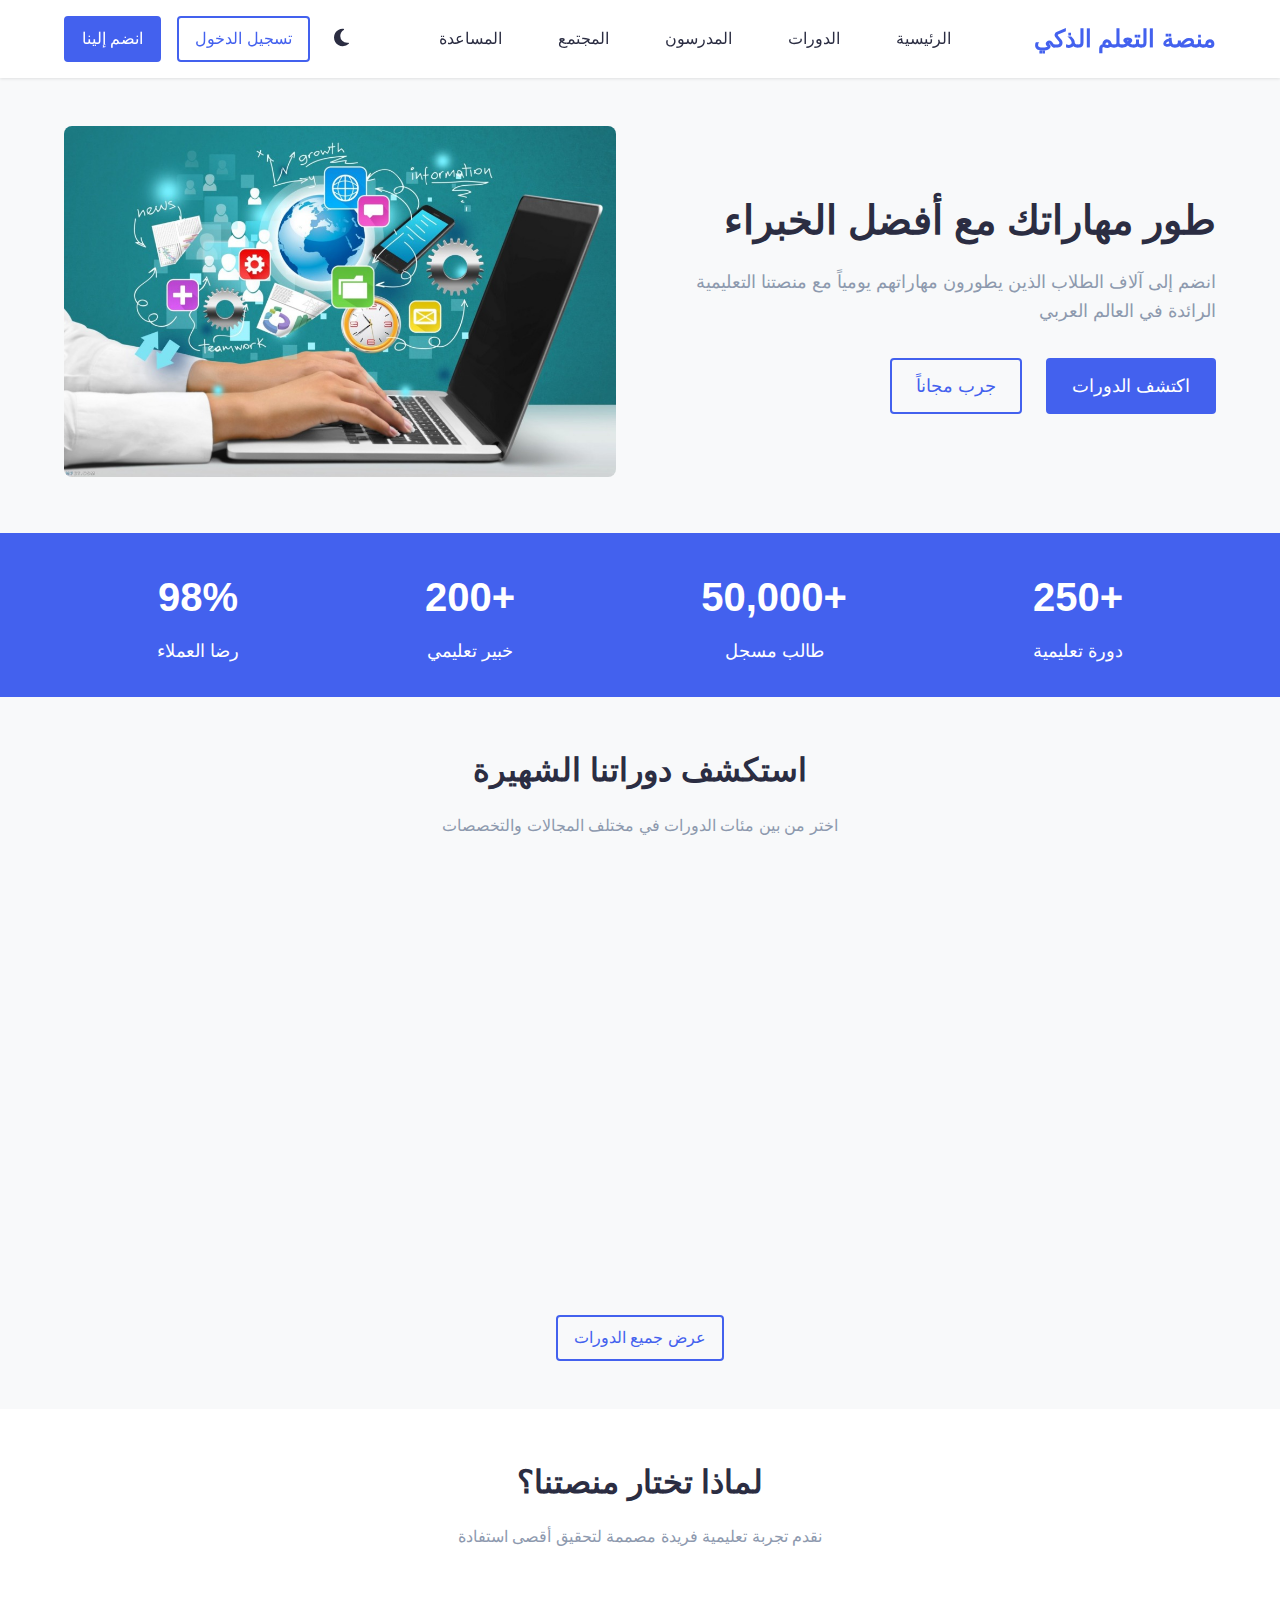
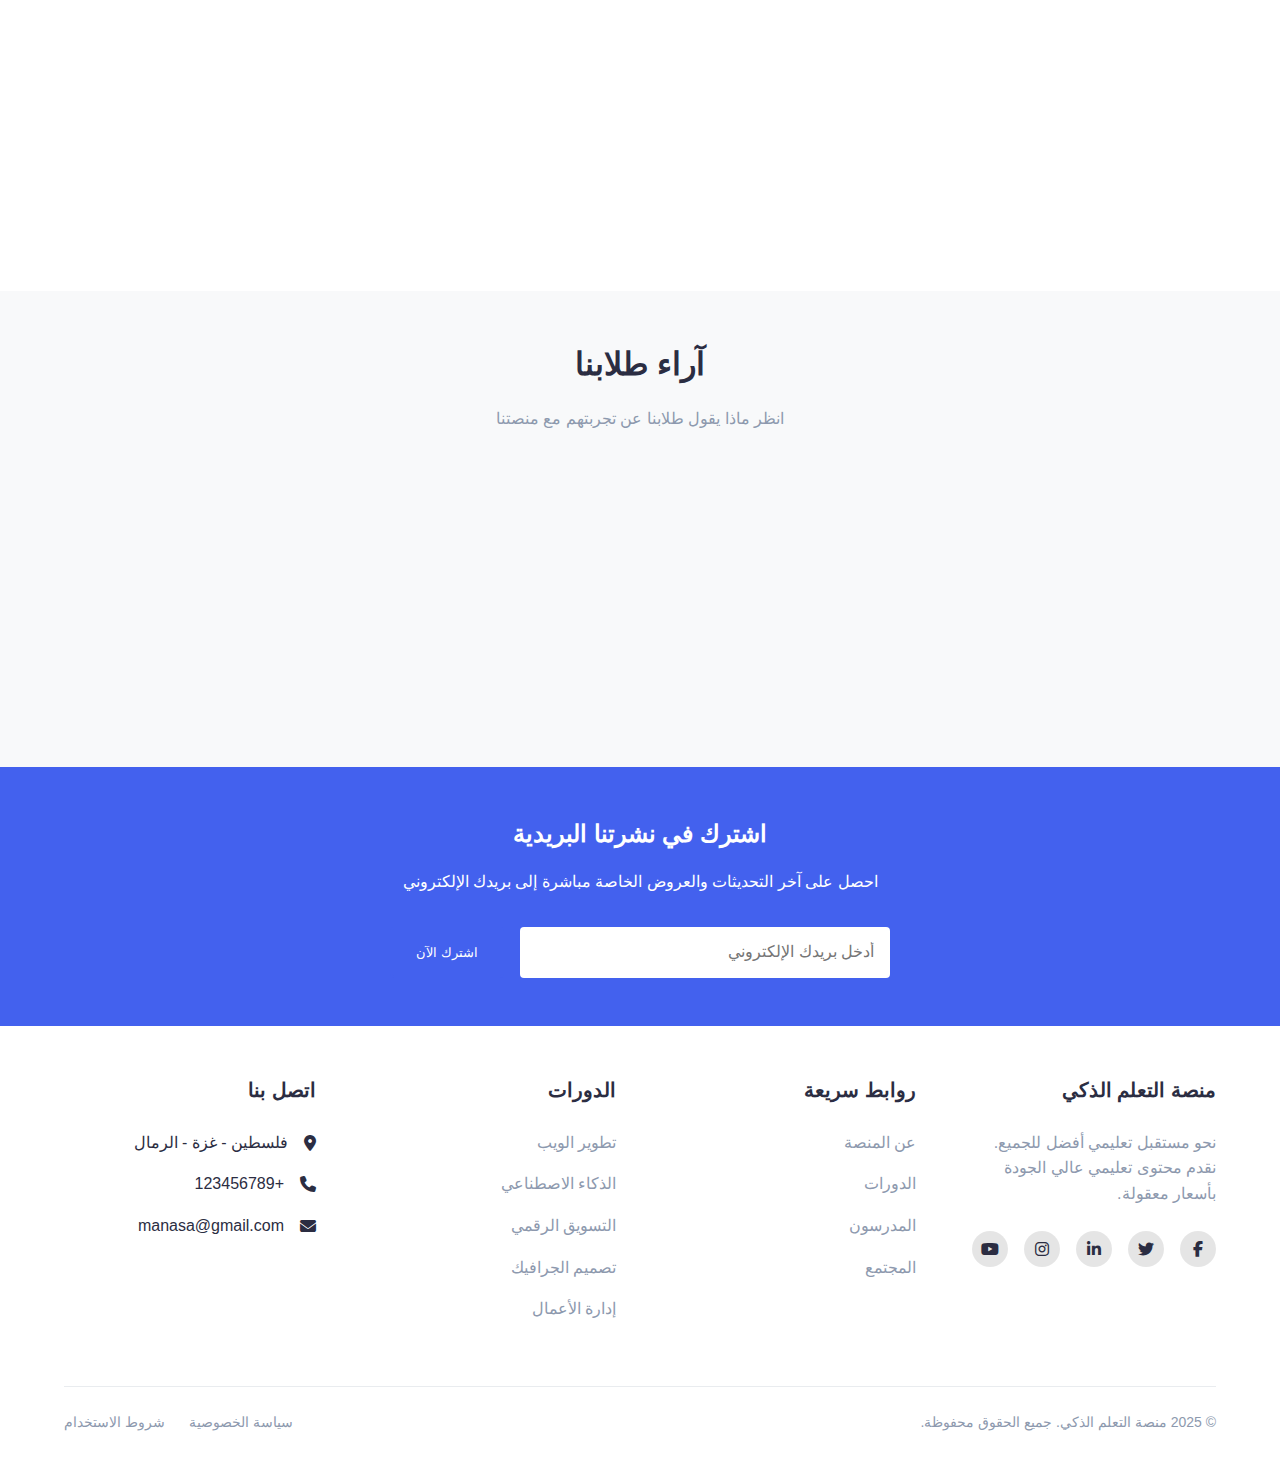
<file: index.html>
<!DOCTYPE html>
<html lang="ar" dir="rtl">
  <head>
    <meta charset="UTF-8" />
    <meta name="viewport" content="width=device-width, initial-scale=1.0" />
    <title>منصة التعلم الذكي - التعليم في متناول يديك</title>
    <link rel="stylesheet" href="style.css" />
    <link
      rel="stylesheet"
      href="https://cdnjs.cloudflare.com/ajax/libs/font-awesome/6.4.0/css/all.min.css"
    />
  </head>
  <body class="light-mode">
    <nav class="navbar">
      <div class="container">
        <a href="#" class="logo">منصة التعلم الذكي</a>
        <div class="nav-links">
          <a href="index.html" class="nav-link">الرئيسية</a>
          <a href="courses.html" class="nav-link">الدورات</a>
          <a href="teachers.html" class="nav-link">المدرسون</a>
          <a href="community.html" class="nav-link">المجتمع</a>
          <a href="about.html" class="nav-link">المساعدة</a>
        </div>
        <div class="nav-actions">
          <button id="theme-toggle" class="theme-toggle">
            <i class="fas fa-moon"></i>
          </button>
          <a href="login.html" class="btn btn-outline">تسجيل الدخول</a>
          <a href="join.html" class="btn btn-primary">انضم إلينا</a>
        </div>
        <button class="menu-toggle">
          <i class="fas fa-bars"></i>
        </button>
      </div>
    </nav>

    <section class="hero">
      <div class="container">
        <div class="hero-content">
          <h1>طور مهاراتك مع أفضل الخبراء</h1>
          <p>
            انضم إلى آلاف الطلاب الذين يطورون مهاراتهم يومياً مع منصتنا
            التعليمية الرائدة في العالم العربي
          </p>
          <div class="hero-buttons">
            <a href="courses.html" class="btn btn-primary btn-large"
              >اكتشف الدورات</a
            >
            <a href="#" class="btn btn-outline btn-large">جرب مجاناً</a>
          </div>
        </div>
        <div class="hero-image">
          <img src="img/img1.jpg" alt="التعلم عبر الإنترنت" />
        </div>
      </div>
    </section>

    <section class="stats">
      <div class="container">
        <div class="stat-item">
          <h3>+250</h3>
          <p>دورة تعليمية</p>
        </div>
        <div class="stat-item">
          <h3>+50,000</h3>
          <p>طالب مسجل</p>
        </div>
        <div class="stat-item">
          <h3>+200</h3>
          <p>خبير تعليمي</p>
        </div>
        <div class="stat-item">
          <h3>98%</h3>
          <p>رضا العملاء</p>
        </div>
      </div>
    </section>

    <section class="courses">
      <div class="container">
        <div class="section-header">
          <h2>استكشف دوراتنا الشهيرة</h2>
          <p>اختر من بين مئات الدورات في مختلف المجالات والتخصصات</p>
        </div>
        <div class="courses-grid">
          <div class="course-card">
            <div class="course-image">
              <img src="img/Web-Development.jpg" alt="تطوير الويب" />
              <span class="category">تكنولوجيا</span>
            </div>
            <div class="course-content">
              <h3>تطوير الويب الكامل</h3>
              <p class="instructor">بواسطة أحمد محمد</p>
              <div class="course-meta">
                <span><i class="fas fa-users"></i> 1250 طالب</span>
                <span><i class="fas fa-star"></i> 4.9</span>
              </div>
              <div class="course-footer">
                <span class="price">$99</span>
                <a href="#" class="btn btn-small">التفاصيل</a>
              </div>
            </div>
          </div>
          <div class="course-card">
            <div class="course-image">
              <img src="img/img.jpg" alt="التسويق الرقمي" />
              <span class="category">أعمال</span>
            </div>
            <div class="course-content">
              <h3>إتقان التسويق الرقمي</h3>
              <p class="instructor">بواسطة سارة علي</p>
              <div class="course-meta">
                <span><i class="fas fa-users"></i> 890 طالب</span>
                <span><i class="fas fa-star"></i> 4.8</span>
              </div>
              <div class="course-footer">
                <span class="price">$79</span>
                <a href="#" class="btn btn-small">التفاصيل</a>
              </div>
            </div>
          </div>
          <div class="course-card">
            <div class="course-image">
              <img src="img/azoulay.jpg" alt="الذكاء الاصطناعي" />
              <span class="category">تكنولوجيا</span>
            </div>
            <div class="course-content">
              <h3>مقدمة في الذكاء الاصطناعي</h3>
              <p class="instructor">بواسطة خالد حسن</p>
              <div class="course-meta">
                <span><i class="fas fa-users"></i> 2100 طالب</span>
                <span><i class="fas fa-star"></i> 4.7</span>
              </div>
              <div class="course-footer">
                <span class="price">$129</span>
                <a href="#" class="btn btn-small">التفاصيل</a>
              </div>
            </div>
          </div>
        </div>
        <div class="section-footer">
          <a href="courses.html" class="btn btn-outline">عرض جميع الدورات</a>
        </div>
      </div>
    </section>

    <section class="features">
      <div class="container">
        <div class="section-header">
          <h2>لماذا تختار منصتنا؟</h2>
          <p>نقدم تجربة تعليمية فريدة مصممة لتحقيق أقصى استفادة</p>
        </div>
        <div class="features-grid">
          <div class="feature-card">
            <div class="feature-icon">
              <i class="fas fa-chalkboard-teacher"></i>
            </div>
            <h3>خبراء معتمدون</h3>
            <p>تعلم من أفضل الخبراء في مجالاتهم مع شهادات معتمدة</p>
          </div>
          <div class="feature-card">
            <div class="feature-icon">
              <i class="fas fa-laptop-code"></i>
            </div>
            <h3>تعلم عملي</h3>
            <p>تدريبات عملية ومشاريع حقيقية لتطبيق ما تتعلمه</p>
          </div>
          <div class="feature-card">
            <div class="feature-icon">
              <i class="fas fa-clock"></i>
            </div>
            <h3>مرونة في الوقت</h3>
            <p>تعلم في أي وقت ومن أي مكان حسب جدولك الخاص</p>
          </div>
          <div class="feature-card">
            <div class="feature-icon">
              <i class="fas fa-certificate"></i>
            </div>
            <h3>شهادات معتمدة</h3>
            <p>احصل على شهادات معتمدة يمكنك إضافتها لسيرتك الذاتية</p>
          </div>
        </div>
      </div>
    </section>

    <section class="testimonials">
      <div class="container">
        <div class="section-header">
          <h2>آراء طلابنا</h2>
          <p>انظر ماذا يقول طلابنا عن تجربتهم مع منصتنا</p>
        </div>
        <div class="testimonials-slider">
          <div class="testimonial-card">
            <div class="testimonial-content">
              <p>
                "لقد ساعدتني هذه المنصة في تغيير مساري المهني بالكامل. الدروس
                واضحة والمشاريع العملية رائعة."
              </p>
            </div>
            <div class="testimonial-author">
              <img src="img/man1.jpg" alt="علي احمد" />
              <div class="author-info">
                <h4>علي أحمد</h4>
                <p>طالب تطوير ويب</p>
              </div>
            </div>
          </div>
          <div class="testimonial-card">
            <div class="testimonial-content">
              <p>
                "أفضل استثمار قمت به في نفسي. المدرسون على أعلى مستوى من الخبرة
                والكفاءة."
              </p>
            </div>
            <div class="testimonial-author">
              <img src="img/man2.jpg" alt="عمر" />
              <div class="author-info">
                <h4>عمر خالد</h4>
                <p>طالب ذكاء اصطناعي</p>
              </div>
            </div>
          </div>
        </div>
      </div>
    </section>

    <section class="newsletter">
      <div class="container">
        <div class="newsletter-content">
          <h2>اشترك في نشرتنا البريدية</h2>
          <p>
            احصل على آخر التحديثات والعروض الخاصة مباشرة إلى بريدك الإلكتروني
          </p>
        </div>
        <form class="newsletter-form">
          <input type="email" placeholder="أدخل بريدك الإلكتروني" />
          <button type="submit" class="btn btn-primary">اشترك الآن</button>
        </form>
      </div>
    </section>

    <footer class="footer">
      <div class="container">
        <div class="footer-grid">
          <div class="footer-col">
            <h3>منصة التعلم الذكي</h3>
            <p>
              نحو مستقبل تعليمي أفضل للجميع. نقدم محتوى تعليمي عالي الجودة
              بأسعار معقولة.
            </p>
            <div class="social-links">
              <a href="#"><i class="fab fa-facebook-f"></i></a>
              <a href="#"><i class="fab fa-twitter"></i></a>
              <a href="#"><i class="fab fa-linkedin-in"></i></a>
              <a href="#"><i class="fab fa-instagram"></i></a>
              <a href="#"><i class="fab fa-youtube"></i></a>
            </div>
          </div>
          <div class="footer-col">
            <h3>روابط سريعة</h3>
            <ul>
              <li><a href="about.html">عن المنصة</a></li>
              <li><a href="courses.html">الدورات</a></li>
              <li><a href="teachers.html">المدرسون</a></li>
              <li><a href="community.html">المجتمع</a></li>
            </ul>
          </div>
          <div class="footer-col">
            <h3>الدورات</h3>
            <ul>
              <li><a href="#">تطوير الويب</a></li>
              <li><a href="#">الذكاء الاصطناعي</a></li>
              <li><a href="#">التسويق الرقمي</a></li>
              <li><a href="#">تصميم الجرافيك</a></li>
              <li><a href="#">إدارة الأعمال</a></li>
            </ul>
          </div>
          <div class="footer-col">
            <h3>اتصل بنا</h3>
            <ul class="contact-info">
              <li>
                <i class="fas fa-map-marker-alt"></i>
                فلسطين - غزة - الرمال
              </li>
              <li><i class="fas fa-phone"></i> +123456789</li>
              <li><i class="fas fa-envelope"></i> manasa@gmail.com</li>
            </ul>
          </div>
        </div>
        <div class="footer-bottom">
          <p>&copy; 2025 منصة التعلم الذكي. جميع الحقوق محفوظة.</p>
          <div class="footer-links">
            <a href="#">سياسة الخصوصية</a>
            <a href="#">شروط الاستخدام</a>
          </div>
        </div>
      </div>
    </footer>

    <script src="script.js"></script>
  </body>
</html>
</file>
<file: style.css>
:root {
  --primary-color: #4361ee;
  --primary-dark: #3a56d4;
  --secondary-color: #3f37c9;
  --accent-color: #4895ef;
  --text-color: #2b2d42;
  --text-light: #8d99ae;
  --background-color: #f8f9fa;
  --card-bg: #ffffff;
  --border-color: #e9ecef;
  --success-color: #4cc9f0;
  --warning-color: #f8961e;
  --danger-color: #f72585;

  --shadow-sm: 0 1px 3px rgba(0, 0, 0, 0.1);
  --shadow-md: 0 4px 6px rgba(0, 0, 0, 0.1);
  --shadow-lg: 0 10px 15px rgba(0, 0, 0, 0.1);

  --radius-sm: 4px;
  --radius-md: 8px;
  --radius-lg: 12px;
  --radius-full: 9999px;

  --space-xs: 0.5rem;
  --space-sm: 1rem;
  --space-md: 1.5rem;
  --space-lg: 2rem;
  --space-xl: 3rem;
}

.dark-mode {
  --primary-color: #4895ef;
  --primary-dark: #3f37c9;
  --secondary-color: #4361ee;
  --accent-color: #4cc9f0;
  --text-color: #f8f9fa;
  --text-light: #adb5bd;
  --background-color: #121212;
  --card-bg: #1e1e1e;
  --border-color: #2d2d2d;
}

* {
  margin: 0;
  padding: 0;
  box-sizing: border-box;
}

body {
  font-family: "Tajawal", sans-serif;
  color: var(--text-color);
  background-color: var(--background-color);
  line-height: 1.6;
  transition: background-color 0.3s, color 0.3s;
}

.container {
  width: 100%;
  max-width: 1200px;
  margin: 0 auto;
  padding: 0 var(--space-md);
}

a {
  text-decoration: none;
  color: inherit;
}

.btn {
  display: inline-block;
  padding: var(--space-xs) var(--space-sm);
  border-radius: var(--radius-sm);
  font-weight: 500;
  text-align: center;
  cursor: pointer;
  transition: all 0.3s ease;
}

.btn-primary {
  background-color: var(--primary-color);
  color: white;
  border: 2px solid var(--primary-color);
}

.btn-primary:hover {
  background-color: var(--primary-dark);
  border-color: var(--primary-dark);
}

.btn-outline {
  background-color: transparent;
  color: var(--primary-color);
  border: 2px solid var(--primary-color);
}

.btn-outline:hover {
  background-color: var(--primary-color);
  color: white;
}

.btn-small {
  padding: 0.25rem 0.5rem;
  font-size: 0.875rem;
}

.btn-large {
  padding: 0.75rem 1.5rem;
  font-size: 1.125rem;
}

.navbar {
  background-color: var(--card-bg);
  box-shadow: var(--shadow-sm);
  position: sticky;
  top: 0;
  z-index: 1000;
  padding: var(--space-sm) 0;
}

.navbar .container {
  display: flex;
  justify-content: space-between;
  align-items: center;
}

.logo {
  font-size: 1.5rem;
  font-weight: 700;
  color: var(--primary-color);
}

.nav-links {
  display: flex;
  gap: var(--space-md);
}

.nav-link {
  padding: var(--space-xs) var(--space-sm);
  transition: color 0.3s;
}

.nav-link:hover {
  color: var(--primary-color);
}

.nav-actions {
  display: flex;
  align-items: center;
  gap: var(--space-sm);
}

.theme-toggle {
  background: none;
  border: none;
  color: var(--text-color);
  font-size: 1.25rem;
  cursor: pointer;
  padding: 0.5rem;
  border-radius: 50%;
  transition: all 0.3s;
}

.theme-toggle:hover {
  background-color: rgba(0, 0, 0, 0.1);
}

.menu-toggle {
  display: none;
  background: none;
  border: none;
  color: var(--text-color);
  font-size: 1.5rem;
  cursor: pointer;
}

.hero {
  padding: var(--space-xl) 0;
}

.hero .container {
  display: flex;
  align-items: center;
  gap: var(--space-xl);
}

.hero-content {
  flex: 1;
}

.hero-image {
  flex: 1;
}

.hero h1 {
  font-size: 2.5rem;
  margin-bottom: var(--space-md);
  line-height: 1.2;
}

.hero p {
  font-size: 1.125rem;
  color: var(--text-light);
  margin-bottom: var(--space-lg);
}

.hero-buttons {
  display: flex;
  gap: var(--space-md);
}

.hero-image img {
  width: 100%;
  height: auto;
  border-radius: var(--radius-md);
}

.stats {
  padding: var(--space-lg) 0;
  background-color: var(--primary-color);
  color: white;
}

.stats .container {
  display: flex;
  justify-content: space-around;
  text-align: center;
}

.stat-item h3 {
  font-size: 2.5rem;
  margin-bottom: var(--space-xs);
}

.stat-item p {
  font-size: 1.125rem;
}

.courses {
  padding: var(--space-xl) 0;
}

.section-header {
  text-align: center;
  margin-bottom: var(--space-xl);
}

.section-header h2 {
  font-size: 2rem;
  margin-bottom: var(--space-sm);
}

.section-header p {
  color: var(--text-light);
  max-width: 600px;
  margin: 0 auto;
}

.courses-grid {
  display: grid;
  grid-template-columns: repeat(auto-fill, minmax(300px, 1fr));
  gap: var(--space-lg);
  margin-bottom: var(--space-xl);
}

.course-card {
  background-color: var(--card-bg);
  border-radius: var(--radius-md);
  overflow: hidden;
  box-shadow: var(--shadow-md);
  transition: transform 0.3s, box-shadow 0.3s;
}

.course-card:hover {
  transform: translateY(-5px);
  box-shadow: var(--shadow-lg);
}

.course-image {
  position: relative;
  height: 180px;
  overflow: hidden;
}

.course-image img {
  width: 100%;
  height: 100%;
  object-fit: cover;
}

.category {
  position: absolute;
  top: var(--space-sm);
  right: var(--space-sm);
  background-color: var(--primary-color);
  color: white;
  padding: 0.25rem 0.5rem;
  border-radius: var(--radius-sm);
  font-size: 0.75rem;
  font-weight: 500;
}

.course-content {
  padding: var(--space-md);
}

.course-content h3 {
  margin-bottom: var(--space-xs);
}

.instructor {
  color: var(--text-light);
  font-size: 0.875rem;
  margin-bottom: var(--space-sm);
}

.course-meta {
  display: flex;
  justify-content: space-between;
  color: var(--text-light);
  font-size: 0.875rem;
  margin-bottom: var(--space-md);
}

.course-meta span {
  display: flex;
  align-items: center;
  gap: 0.25rem;
}

.course-footer {
  display: flex;
  justify-content: space-between;
  align-items: center;
}

.price {
  font-weight: 700;
  color: var(--primary-color);
  font-size: 1.125rem;
}

.section-footer {
  text-align: center;
}

.features {
  padding: var(--space-xl) 0;
  background-color: var(--card-bg);
}

.features-grid {
  display: grid;
  grid-template-columns: repeat(auto-fill, minmax(250px, 1fr));
  gap: var(--space-lg);
}

.feature-card {
  background-color: var(--background-color);
  padding: var(--space-lg);
  border-radius: var(--radius-md);
  text-align: center;
  transition: transform 0.3s;
}

.feature-card:hover {
  transform: translateY(-5px);
}

.feature-icon {
  width: 60px;
  height: 60px;
  background-color: rgba(67, 97, 238, 0.1);
  border-radius: 50%;
  display: flex;
  align-items: center;
  justify-content: center;
  margin: 0 auto var(--space-md);
  color: var(--primary-color);
  font-size: 1.5rem;
}

.feature-card h3 {
  margin-bottom: var(--space-sm);
}

.testimonials {
  padding: var(--space-xl) 0;
}

.testimonials-slider {
  display: flex;
  gap: var(--space-lg);
  overflow-x: auto;
  padding: var(--space-md) 0;
  scroll-snap-type: x mandatory;
}

.testimonial-card {
  min-width: 350px;
  background-color: var(--card-bg);
  padding: var(--space-lg);
  border-radius: var(--radius-md);
  box-shadow: var(--shadow-md);
  scroll-snap-align: start;
}

.testimonial-content {
  margin-bottom: var(--space-md);
  font-style: italic;
}

.testimonial-author {
  display: flex;
  align-items: center;
  gap: var(--space-sm);
}

.testimonial-author img {
  width: 50px;
  height: 50px;
  border-radius: 50%;
  object-fit: cover;
}

.author-info h4 {
  margin-bottom: 0.25rem;
}

.author-info p {
  color: var(--text-light);
  font-size: 0.875rem;
}

.newsletter {
  padding: var(--space-xl) 0;
  background-color: var(--primary-color);
  color: white;
}

.newsletter .container {
  display: flex;
  flex-direction: column;
  align-items: center;
  text-align: center;
}

.newsletter h2 {
  margin-bottom: var(--space-sm);
}

.newsletter p {
  margin-bottom: var(--space-lg);
  max-width: 600px;
}

.newsletter-form {
  display: flex;
  width: 100%;
  max-width: 500px;
  gap: var(--space-sm);
}

.newsletter-form input {
  flex: 1;
  padding: var(--space-sm);
  border: none;
  border-radius: var(--radius-sm);
  font-size: 1rem;
}

.newsletter-form button {
  padding: var(--space-sm) var(--space-md);
}

.footer {
  background-color: var(--card-bg);
  padding: var(--space-xl) 0 0;
}

.footer-grid {
  display: grid;
  grid-template-columns: repeat(auto-fit, minmax(200px, 1fr));
  gap: var(--space-xl);
  margin-bottom: var(--space-xl);
}

.footer-col h3 {
  margin-bottom: var(--space-md);
  font-size: 1.25rem;
}

.footer-col p {
  margin-bottom: var(--space-md);
  color: var(--text-light);
}

.footer-col ul {
  list-style: none;
}

.footer-col ul li {
  margin-bottom: var(--space-sm);
}

.footer-col ul li a {
  color: var(--text-light);
  transition: color 0.3s;
}

.footer-col ul li a:hover {
  color: var(--primary-color);
}

.social-links {
  display: flex;
  gap: var(--space-sm);
}

.social-links a {
  width: 36px;
  height: 36px;
  background-color: rgba(0, 0, 0, 0.1);
  border-radius: 50%;
  display: flex;
  align-items: center;
  justify-content: center;
  transition: all 0.3s;
}

.social-links a:hover {
  background-color: var(--primary-color);
  color: white;
}

.contact-info li {
  display: flex;
  align-items: center;
  gap: var(--space-sm);
  margin-bottom: var(--space-sm);
}

.footer-bottom {
  padding: var(--space-md) 0;
  border-top: 1px solid var(--border-color);
  display: flex;
  justify-content: space-between;
  align-items: center;
  color: var(--text-light);
  font-size: 0.875rem;
}

.footer-links {
  display: flex;
  gap: var(--space-md);
}

.footer-links a {
  color: var(--text-light);
  transition: color 0.3s;
}

.footer-links a:hover {
  color: var(--primary-color);
}

@media (max-width: 992px) {
  .hero .container {
    flex-direction: column;
    text-align: center;
  }

  .hero-buttons {
    justify-content: center;
  }

  .stats .container {
    flex-wrap: wrap;
    gap: var(--space-lg);
  }

  .stat-item {
    flex: 1 1 45%;
    margin-bottom: var(--space-lg);
  }
}

@media (max-width: 768px) {
  .nav-links {
    display: none;
  }

  .nav-actions {
    display: none;
  }

  .menu-toggle {
    display: block;
  }

  .hero h1 {
    font-size: 2rem;
  }

  .hero p {
    font-size: 1rem;
  }

  .section-header h2 {
    font-size: 1.75rem;
  }

  .newsletter-form {
    flex-direction: column;
  }

  .newsletter-form button {
    width: 100%;
  }
}

@media (max-width: 576px) {
  .hero-buttons {
    flex-direction: column;
  }

  .stat-item {
    flex: 1 1 100%;
  }

  .footer-bottom {
    flex-direction: column;
    gap: var(--space-sm);
    text-align: center;
  }
}
</file>
